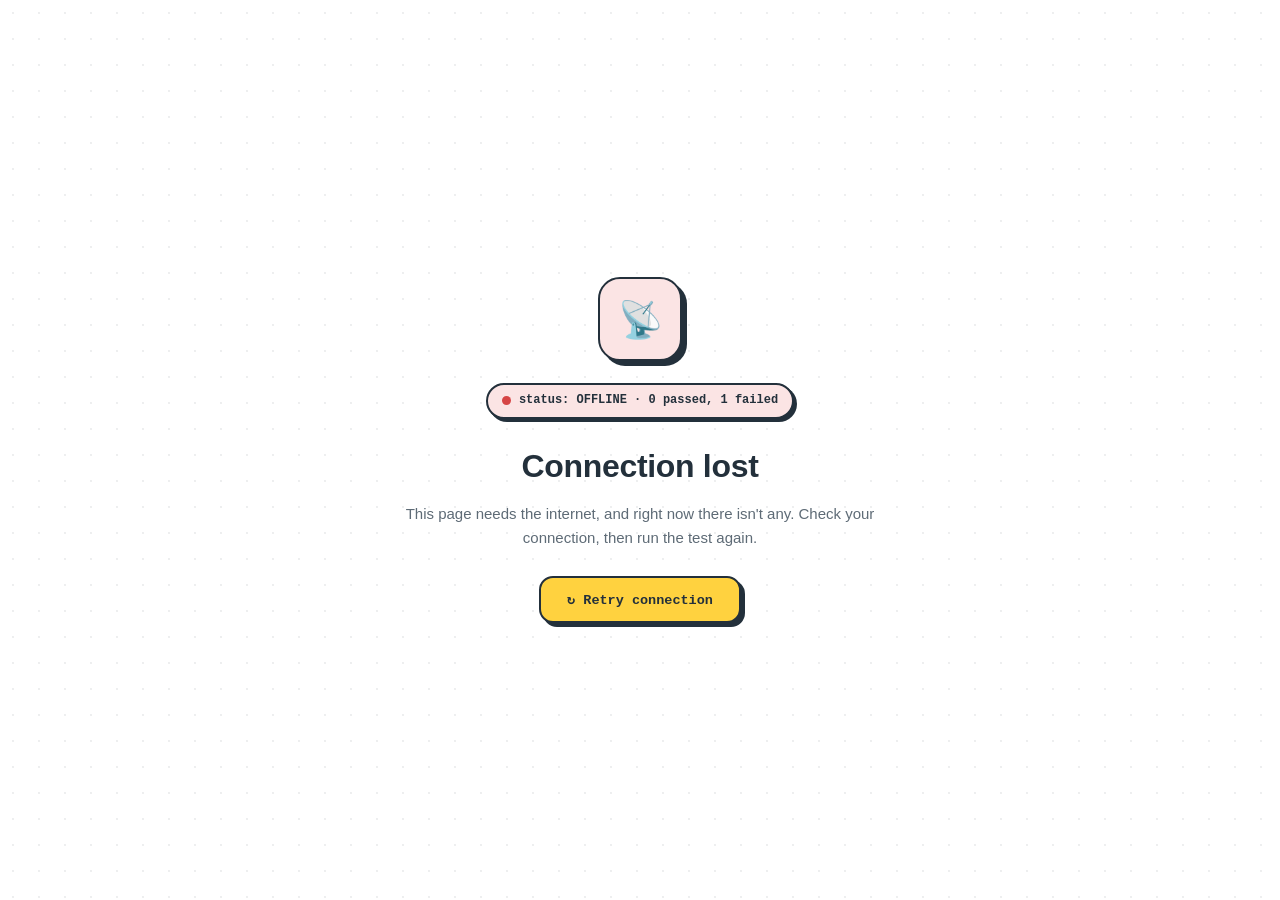
<file: offline.html>
<!DOCTYPE html>
<html lang="en">

<head>
  <link rel="icon" type="image/png" sizes="32x32" href="./img/favicon/favicon-32.png">
  <link rel="icon" type="image/png" sizes="16x16" href="./img/favicon/favicon-16.png">
  <link rel="apple-touch-icon" sizes="180x180" href="./img/favicon/apple-touch-icon.png">
</head>
<meta charset="UTF-8">
<meta name="viewport" content="width=device-width, initial-scale=1.0">
<title>Connection Lost | QA Portfolio</title>
<!-- Halaman ini sengaja TANPA font/resource eksternal apa pun,
     karena ditampilkan justru saat tidak ada koneksi internet. -->
<style>
  :root {
    --bg: #FFFFFF;
    --ink: #23303B;
    --soft: #5E6B76;
    --teal: #119C84;
    --teal-soft: #DCF3EE;
    --sun: #FFD23F;
    --fail: #D64545;
    --fail-soft: #FBE4E4;
  }

  * {
    margin: 0;
    padding: 0;
    box-sizing: border-box
  }

  body {
    min-height: 100vh;
    display: flex;
    align-items: center;
    justify-content: center;
    background: var(--bg);
    color: var(--ink);
    font-family: -apple-system, "Segoe UI", Roboto, Helvetica, Arial, sans-serif;
    line-height: 1.6;
    padding: 24px;
    background-image: radial-gradient(rgba(35, 48, 59, .08) 1px, transparent 1px);
    background-size: 26px 26px;
  }

  .wrap {
    max-width: 480px;
    width: 100%;
    text-align: center
  }

  .icon {
    width: 84px;
    height: 84px;
    margin: 0 auto 22px;
    border-radius: 22px;
    background: var(--fail-soft);
    border: 2.5px solid var(--ink);
    box-shadow: 5px 5px 0 var(--ink);
    display: grid;
    place-items: center;
    font-size: 36px;
  }

  h1 {
    font-size: clamp(24px, 5vw, 32px);
    font-weight: 800;
    letter-spacing: -.01em;
    margin-bottom: 10px
  }

  p {
    color: var(--soft);
    font-size: 15px;
    margin-bottom: 26px
  }

  .status {
    display: inline-flex;
    align-items: center;
    gap: 8px;
    font-family: ui-monospace, "Courier New", monospace;
    font-size: 12px;
    font-weight: 700;
    background: var(--fail-soft);
    border: 2px solid var(--ink);
    padding: 6px 14px;
    border-radius: 99px;
    margin-bottom: 22px;
    box-shadow: 3px 3px 0 var(--ink);
  }

  .status .dot {
    width: 9px;
    height: 9px;
    border-radius: 50%;
    background: var(--fail)
  }

  .btn {
    display: inline-flex;
    align-items: center;
    gap: 8px;
    cursor: pointer;
    font-family: ui-monospace, "Courier New", monospace;
    font-size: 13.5px;
    font-weight: 700;
    padding: 13px 26px;
    border-radius: 14px;
    border: 2.5px solid var(--ink);
    color: #23303B;
    background: var(--sun);
    box-shadow: 4px 4px 0 var(--ink);
    transition: transform .12s, box-shadow .12s;
  }

  .btn:hover {
    transform: translate(2px, 2px);
    box-shadow: 2px 2px 0 var(--ink)
  }
</style>
</head>

<body>
  <div class="wrap">
    <div class="icon">📡</div>
    <div class="status"><span class="dot"></span>status: OFFLINE · 0 passed, 1 failed</div>
    <h1>Connection lost</h1>
    <p>This page needs the internet, and right now there isn't any.
      Check your connection, then run the test again.</p>
    <button class="btn" onclick="location.reload()">↻ Retry connection</button>
  </div>
</body>

</html>
</file>
